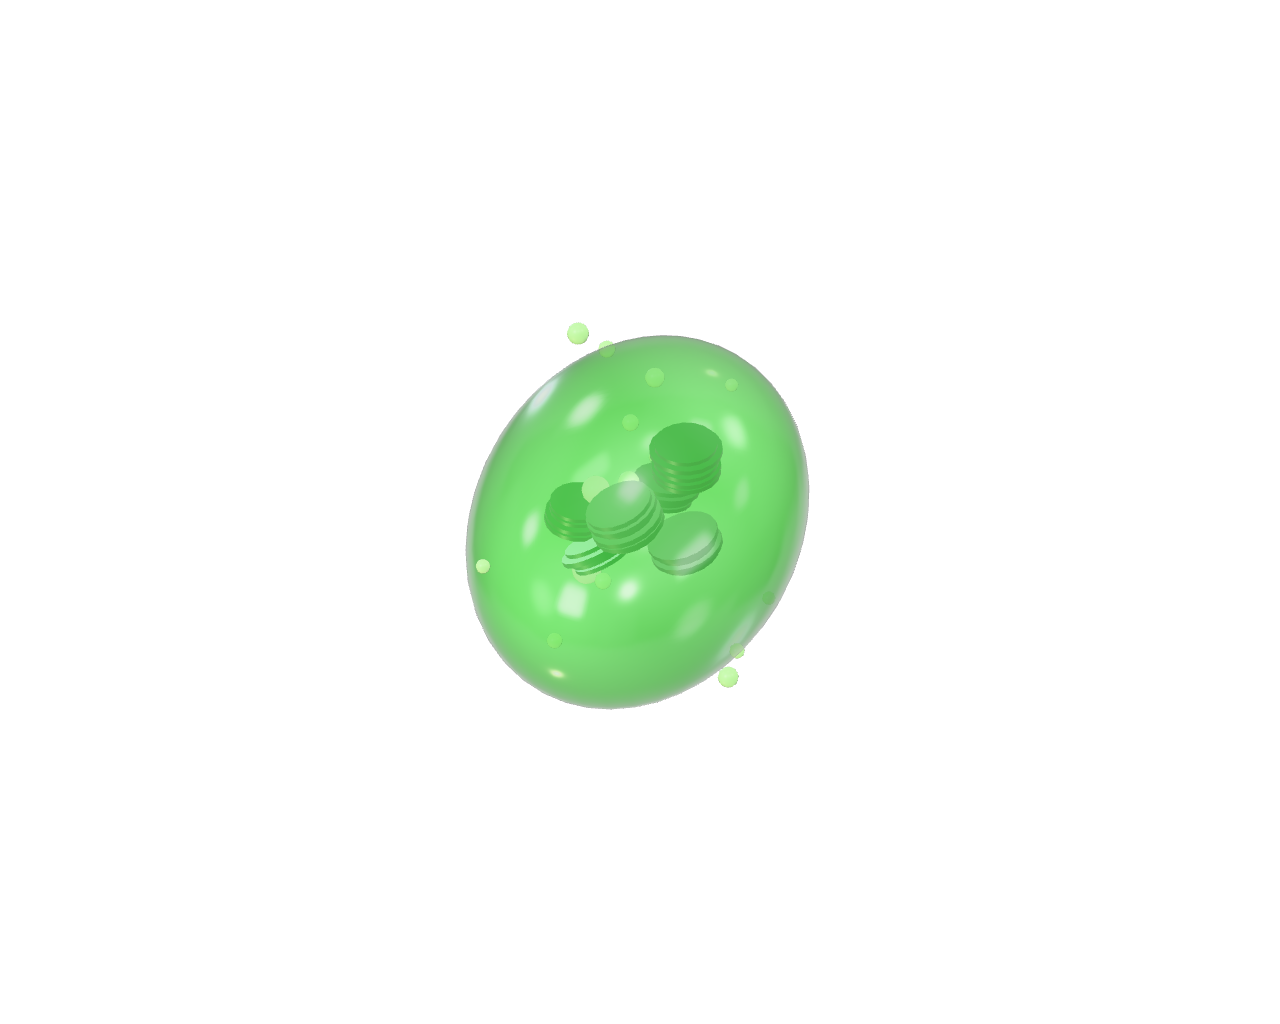
<file: tools/organelle-shot.html>
<!doctype html>
<html lang="zh-CN">
<head>
<meta charset="utf-8" />
<title>单细胞器透明底渲染（供 AI 图生 3D 使用）</title>
<style>html,body{margin:0;background:transparent;overflow:hidden}#h{position:absolute;inset:0;display:grid;place-items:center}</style>
<script type="importmap">
{ "imports": { "three": "../vendor/three.module.js", "three/addons/": "../vendor/jsm/" } }
</script>
</head>
<body>
<div id="h"></div>
<script type="module">
import * as THREE from 'three';
import { RoomEnvironment } from 'three/addons/environments/RoomEnvironment.js';
import { buildPlantCell } from '../src/cellFactory.js';

const id = new URLSearchParams(location.search).get('id') || 'chloroplast';
const size = Number(new URLSearchParams(location.search).get('size') || 1024);

const renderer = new THREE.WebGLRenderer({ antialias: true, alpha: true, preserveDrawingBuffer: true });
renderer.setPixelRatio(1);
renderer.setSize(size, size);
renderer.toneMapping = THREE.NeutralToneMapping !== undefined ? THREE.NeutralToneMapping : THREE.ACESFilmicToneMapping;
renderer.toneMappingExposure = 1.08;
document.getElementById('h').appendChild(renderer.domElement);

const scene = new THREE.Scene();
const pmrem = new THREE.PMREMGenerator(renderer);
scene.environment = pmrem.fromScene(new RoomEnvironment(), 0.04).texture;
scene.environmentIntensity = 0.7;

const { parts } = buildPlantCell();
Object.keys(parts).forEach((k) => { parts[k].visible = (k === id); });
scene.add(parts[id].parent || parts[id]);

/* 多实例细胞器只保留一个实例作为参考图 */
let target = parts[id];
const kids = parts[id].children.filter((c) => c.children && c.children.length > 0);
if (kids.length > 1) {
  kids.forEach((c, i) => { c.visible = (i === 0); });
  target = kids[0];
}
const box = new THREE.Box3().setFromObject(target);
const sph = box.getBoundingSphere(new THREE.Sphere());
const cam = new THREE.PerspectiveCamera(30, 1, 0.01, 200);
const dist = (sph.radius / Math.tan(THREE.MathUtils.degToRad(15))) * 1.12;
cam.position.copy(sph.center.clone().add(new THREE.Vector3(0.72, 0.48, 1).normalize().multiplyScalar(dist)));
cam.lookAt(sph.center);

const keyL = new THREE.DirectionalLight(0xffffff, 2.6); keyL.position.set(2.5, 3, 2.5); scene.add(keyL);
const fill = new THREE.DirectionalLight(0xdfe9ff, 1.1); fill.position.set(-3, 0.5, -2); scene.add(fill);
const rim = new THREE.DirectionalLight(0xffe6c0, 1.5); rim.position.set(-1, -2.5, 2); scene.add(rim);
scene.add(new THREE.HemisphereLight(0xffffff, 0xdddddd, 0.6));

renderer.render(scene, cam);
window.__shot = { id, radius: sph.radius, center: sph.center.toArray() };
window.__ready = true;
</script>
</body>
</html>
</file>
